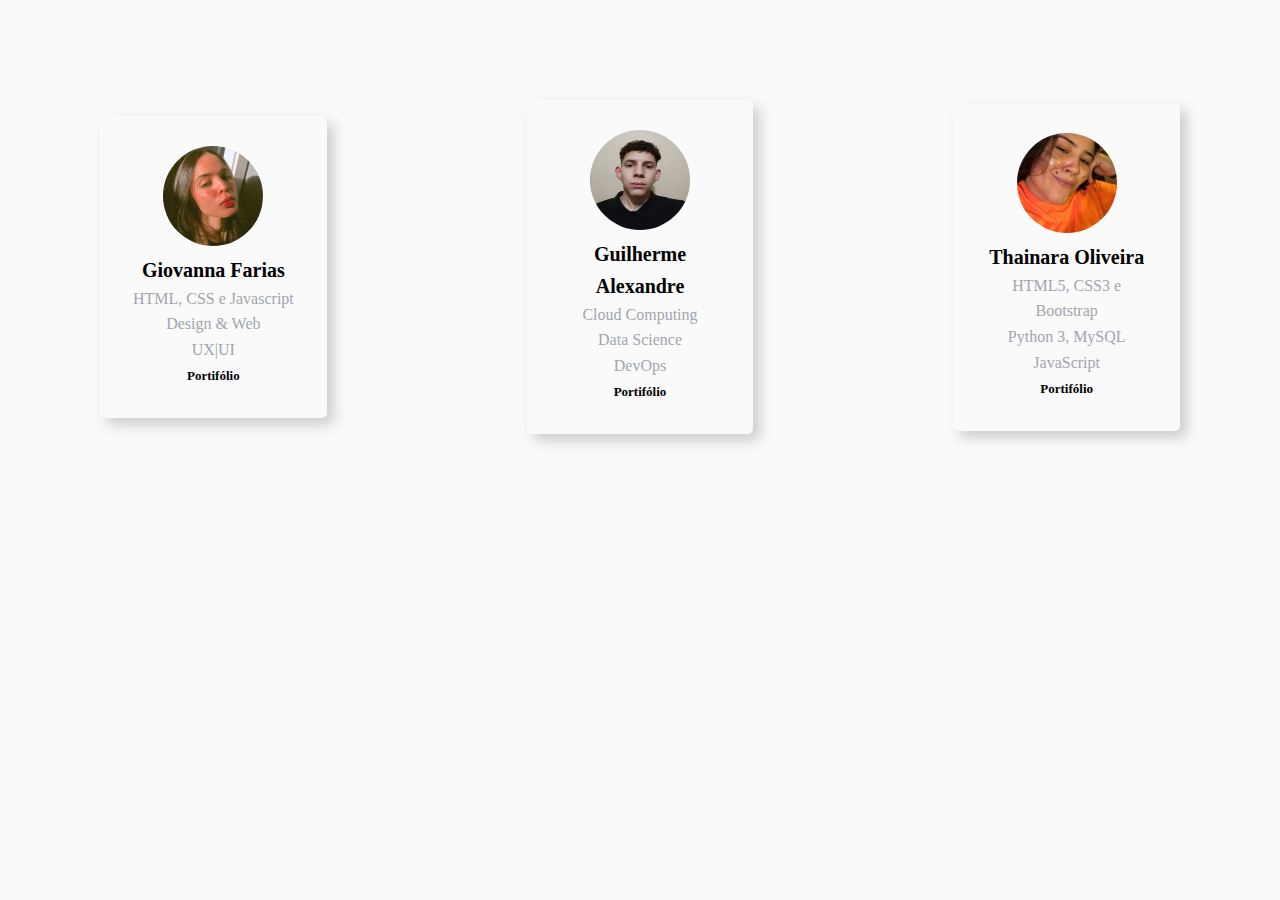
<file: index.html>
<!DOCTYPE html>
<html lang="pt-br">
<head>
  <meta charset="UTF-8">
  <meta http-equiv="X-UA-Compatible" content="IE=edge">
  <meta name="viewport" content="width=device-width, initial-scale=1.0">
  <title>Página Principal</title>
  <link rel="stylesheet" href="src/css/style.css">
</head>
<body>
  </header>
  <div class="row">
    <div class="card giovanna">
      <img class="foto" src="src/assets/giovanna.png" alt="giovanna">
      <h2>Giovanna Farias</h2>
      <P>HTML, CSS e Javascript<br>Design & Web<br>UX|UI</P>
      <a href="/src/portifolios/giovanna.html">Portifólio</a>
    </div>
    <div class="card guilherme">
      <img class="foto" src="src/assets/guilherme.png" alt="guilherme">
      <h2>Guilherme Alexandre</h2>
      <p>Cloud Computing <br> Data Science <br> DevOps </p>
      <a href="/src/portifolios/guilherme.html">Portifólio</a>
    </div>
    <div class="card thainara">
      <img class="foto" src="src/assets/thainara.jpeg" alt="thainara">
      <h2>Thainara Oliveira</h2>
      <p>HTML5, CSS3 e Bootstrap<br>Python 3, MySQL<br>JavaScript</p>
      <a href="/src/portifolios/thainara.html">Portifólio</a>
    </div>
  </div>
</body>
</html>
</file>
<file: src/css/style.css>
*{
    padding: 0;
    margin: 0;
    vertical-align: baseline;
    list-style: none;
  }
  
  ul{
    display: flex;
    justify-content: flex-end;
    gap: 30px;
  }
  
  body{
    font-family: "Poppins, sans-serif";
    background-color: #fafafa;
  }
  
  .row{
    display: flex;
    justify-content: center;
    align-items: center;
  }
  
  .card{
    line-height: 1.6;
    text-align: center;
    border-radius: 5px;
    box-shadow: 7px 7px 13px 0px rgba(50, 50, 50, 0.22);
    padding: 30px;
    margin: 100px;
    width: 900px;
    transition: all 0.3s ease-out;
  }
  
  h2 {
    font-size: 20px;
  }
  
  img {
    width: 100px;
    height: 100px;
    border-radius: 190px;
  }
  
  .card:hover {
    transform: translateY(-8px);
    cursor: pointer;
  }
  
  .card p {
    color: #a3a5ae;
    font-size: 16px;
  }
   
  .img {
    float: right;
    max-width: 64px;
    max-height: 64px;
  }
  
  a{
    text-decoration: none;
    font-weight: bold;
    font-size: small;
    color: black;
  }
  
  a:hover{
    color: gray;
  }
</file>
